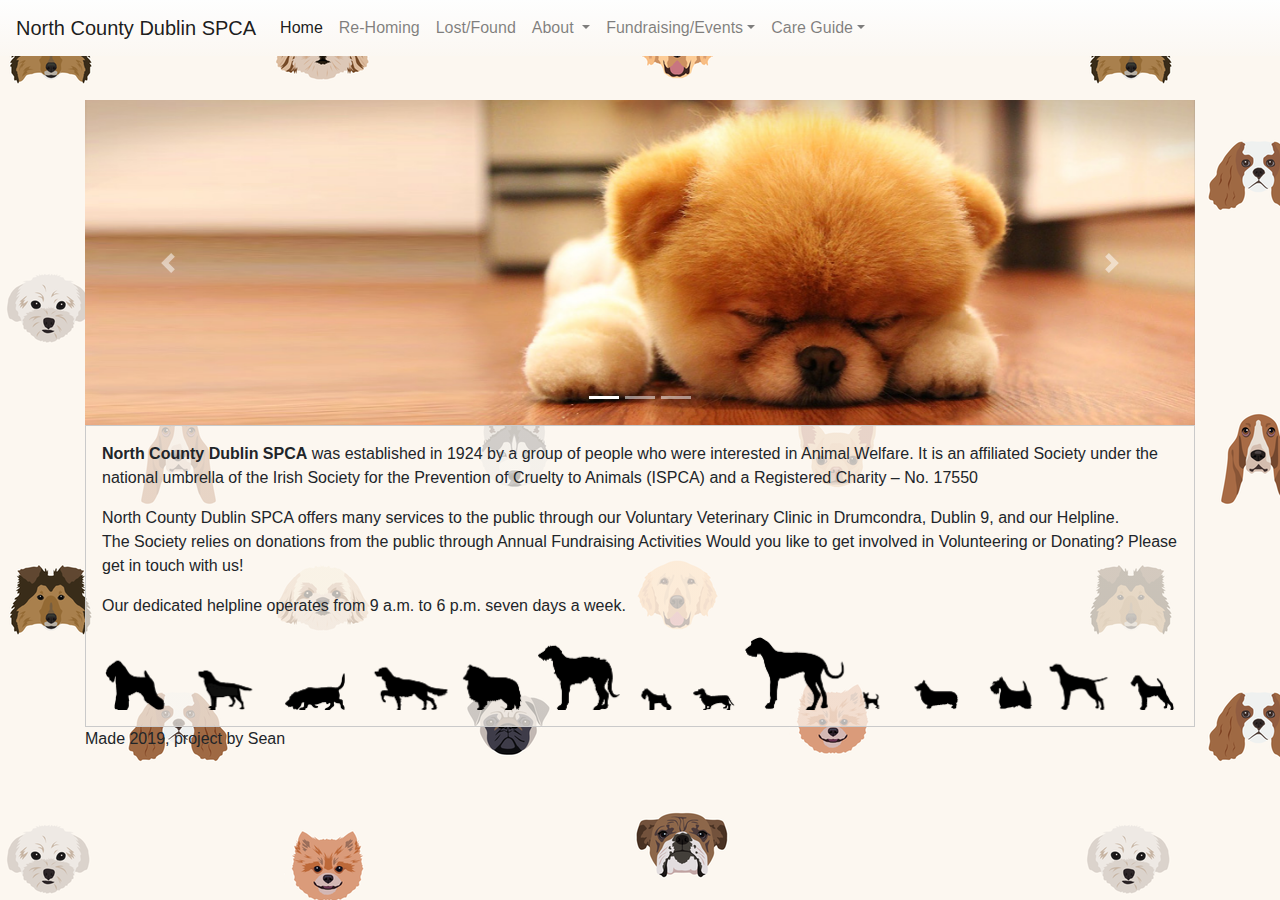
<file: index.html>
<!doctype html>
<html>
<head>
<meta charset="utf-8">
<meta http-equiv="X-UA-Compatible" content="IE=edge">
<meta name="viewport" content="width=device-width, initial-scale=1.0">
<title>NCDSPCA</title>
<link href="css/styles.css" rel="stylesheet" type="text/css">
<link href="css/bootstrap-4.3.1.css" rel="stylesheet" type="text/css">
<!--The following script tag downloads a font from the Adobe Edge Web Fonts server for use within the web page. We recommend that you do not modify it.--><script>var __adobewebfontsappname__="dreamweaver"</script><script src="http://use.edgefonts.net/alexa-std:n4:default;asul:n4:default;cagliostro:n4:default;copse:n4:default;alice:n4:default.js" type="text/javascript"></script>
</head>

<body style="padding-top: 100px">
<div class="container">
  <nav class="navbar fixed-top navbar-expand-lg navbar-light bg-light"> <a class="navbar-brand" href="#">North County Dublin SPCA</a>
    <button class="navbar-toggler" type="button" data-toggle="collapse" data-target="#navbarSupportedContent1" aria-controls="navbarSupportedContent1" aria-expanded="false" aria-label="Toggle navigation"> <span class="navbar-toggler-icon"></span> </button>
    <div class="collapse navbar-collapse" id="navbarSupportedContent1">
      <ul class="navbar-nav mr-auto">
        <li class="nav-item active"> <a class="nav-link" href="index.html">Home <span class="sr-only">(current)</span></a> </li>
        <li class="nav-item"> <a class="nav-link" href="ReHoming.html">Re-Homing</a> </li>
        <li class="nav-item"> <a class="nav-link" href="LostFound.html">Lost/Found</a> </li>
        <li class="nav-item dropdown"> <a class="nav-link dropdown-toggle" href="#" id="navbarDropdown1" role="button" data-toggle="dropdown" aria-haspopup="true" aria-expanded="false"> About </a>
          <div class="dropdown-menu" aria-labelledby="About"> <a class="dropdown-item" href="NCDSPCA.html">NCDSPCA</a>
            <div class="dropdown-divider"></div>
            <a class="dropdown-item" href="services.html">Services</a>
            <div class="dropdown-divider"></div>
            <a class="dropdown-item" href="clinic.html">clinic</a> </div>
        </li>
        <li class="nav-item dropdown"> <a class="nav-link dropdown-toggle" href="#" id="navbarDropdown1" role="button" data-toggle="dropdown" aria-haspopup="true" aria-expanded="false"> Fundraising/Events</a>
          <div class="dropdown-menu" aria-labelledby="Fundraising & Events"> <a class="dropdown-item" href="donate.html">Donate Now</a>
            <div class="dropdown-divider"></div>
            <a class="dropdown-item" href="Fundraising.html">Fundraising</a>
            <div class="dropdown-divider"></div>
            <a class="dropdown-item" href="Events.html">Events</a> </div>
        </li>
        <li class="nav-item dropdown"> <a class="nav-link dropdown-toggle" href="#" id="navbarDropdown1" role="button" data-toggle="dropdown" aria-haspopup="true" aria-expanded="false"> Care Guide</a>
          <div class="dropdown-menu" aria-labelledby="Care Guide"> <a class="dropdown-item" href="SeniorDogs.html">Senior Dogs </a>
            <div class="dropdown-divider"></div>
            <a class="dropdown-item" href="Puppy.html">New Puppy</a>
            <div class="dropdown-divider"></div>
            <a class="dropdown-item" href="Kitten.html">New Kitten</a> </div>
        </li>
      </ul>
    </div>
  </nav>
  <div id="carouselExampleIndicators1" class="carousel slide" data-ride="carousel" style="background-color: grey">
    <ol class="carousel-indicators">
      <li data-target="#carouselExampleIndicators1" data-slide-to="0" class="active"></li>
      <li data-target="#carouselExampleIndicators1" data-slide-to="1"></li>
      <li data-target="#carouselExampleIndicators1" data-slide-to="2"></li>
    </ol>
    <div class="carousel-inner" role="listbox">
      <div class="carousel-item active"> <img class="d-block mx-auto" src="images/dog1.jpg" alt="First slide">
        <div class="carousel-caption"> </div>
      </div>
      <div class="carousel-item"> <img class="d-block mx-auto" src="images/dog2.jpg" alt="Pug in leaves">
        <div class="carousel-caption"> </div>
      </div>
      <div class="carousel-item"> <img class="d-block mx-auto" src="images/dog3.jpg" alt="King Charles on couch">
        <div class="carousel-caption"> </div>
      </div>
    </div>
    <a class="carousel-control-prev" href="#carouselExampleIndicators1" role="button" data-slide="prev"> <span class="carousel-control-prev-icon" aria-hidden="true"></span> <span class="sr-only">Previous</span> </a> <a class="carousel-control-next" href="#carouselExampleIndicators1" role="button" data-slide="next"> <span class="carousel-control-next-icon" aria-hidden="true"></span> <span class="sr-only">Next</span> </a> </div>
  <main>
    <p><B>North County Dublin SPCA</B> was established in 1924 by a group of people who were interested in Animal Welfare. It is an affiliated Society under the national umbrella of the Irish Society for the Prevention of Cruelty to Animals (ISPCA) and a Registered Charity – No. 17550</p>
    North County Dublin SPCA offers many services to the public through our Voluntary Veterinary Clinic in Drumcondra, Dublin 9, and our Helpline.
    <p> The Society relies on donations from the public through Annual Fundraising Activities
      Would you like to get involved in Volunteering or Donating? Please get in touch with us!</p>
    <p> Our dedicated helpline operates from 9 a.m. to 6 p.m. seven days a week.</p>
    <img src="images/footer.png" alt="" width="2161" height="153" class="foot"/> </main>
  <footer> Made 2019, project by Sean </footer>
</div>
<script src="js/jquery-3.3.1.min.js"></script> 
<script src="js/popper.min.js"></script> 
<script src="js/bootstrap-4.3.1.js"></script>
</body>
</html>
</file>
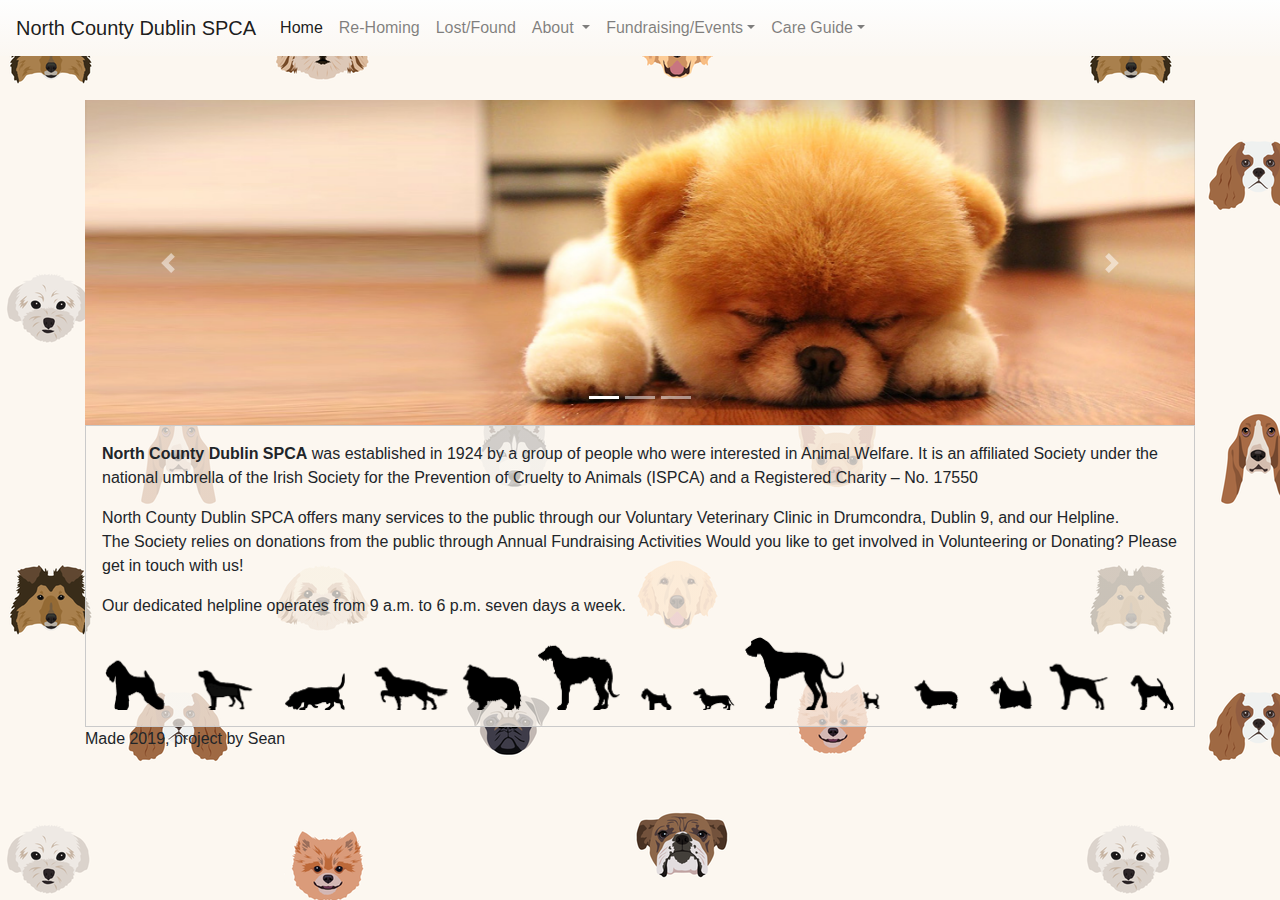
<file: clinic.html>
<!doctype html>
<html>
<head>
<meta charset="utf-8">
<meta http-equiv="X-UA-Compatible" content="IE=edge">
<meta name="viewport" content="width=device-width, initial-scale=1.0">
<title>NCDSPCA</title>
<link href="css/styles.css" rel="stylesheet" type="text/css">
<link href="css/bootstrap-4.3.1.css" rel="stylesheet" type="text/css">
<!--The following script tag downloads a font from the Adobe Edge Web Fonts server for use within the web page. We recommend that you do not modify it.--><script>var __adobewebfontsappname__="dreamweaver"</script><script src="http://use.edgefonts.net/alexa-std:n4:default;asul:n4:default;cagliostro:n4:default;copse:n4:default;alice:n4:default.js" type="text/javascript"></script>
</head>

<body style="padding-top: 100px">
<div class="container">
    
  
  <nav class="navbar fixed-top navbar-expand-lg navbar-light bg-light"> <a class="navbar-brand" href="#">North County Dublin SPCA</a>
    <button class="navbar-toggler" type="button" data-toggle="collapse" data-target="#navbarSupportedContent1" aria-controls="navbarSupportedContent1" aria-expanded="false" aria-label="Toggle navigation"> <span class="navbar-toggler-icon"></span> </button>
    <div class="collapse navbar-collapse" id="navbarSupportedContent1">
      <ul class="navbar-nav mr-auto">
        <li class="nav-item active"> <a class="nav-link" href="#">Home <span class="sr-only">(current)</span></a> </li>
        <li class="nav-item"> <a class="nav-link" href="ReHoming.html">Re-Homing</a> </li>
        <li class="nav-item"> <a class="nav-link" href="LostFound.html">Lost/Found</a> </li>
		  <li class="nav-item dropdown"> <a class="nav-link dropdown-toggle" href="#" id="navbarDropdown1" role="button" data-toggle="dropdown" aria-haspopup="true" aria-expanded="false"> About </a>
          <div class="dropdown-menu" aria-labelledby="About"> <a class="dropdown-item" href="NCDSPCA.html">NCDSPCA</a>
            <div class="dropdown-divider"></div>
            <a class="dropdown-item" href="services.html">Services</a>
            <div class="dropdown-divider"></div>
            <a class="dropdown-item" href="clinic.html">clinic</a> </div>
        </li>
		  
		  	  <li class="nav-item dropdown"> <a class="nav-link dropdown-toggle" href="#" id="navbarDropdown1" role="button" data-toggle="dropdown" aria-haspopup="true" aria-expanded="false"> Fundraising/Events</a>
          <div class="dropdown-menu" aria-labelledby="Fundraising & Events"> <a class="dropdown-item" href="donate.html">Donate Now</a>
            <div class="dropdown-divider"></div>
            <a class="dropdown-item" href="Fundraising.html">Fundraising</a>
            <div class="dropdown-divider"></div>
            <a class="dropdown-item" href="Events.html">Events</a> </div>
        </li>
		  

		  		  	  <li class="nav-item dropdown"> <a class="nav-link dropdown-toggle" href="#" id="navbarDropdown1" role="button" data-toggle="dropdown" aria-haspopup="true" aria-expanded="false"> Care Guide</a>
          <div class="dropdown-menu" aria-labelledby="Care Guide"> <a class="dropdown-item" href="donate.html">Senior Dogs </a>
            <div class="dropdown-divider"></div>
            <a class="dropdown-item" href="Fundraising.html">New Puppy</a>
            <div class="dropdown-divider"></div>
            <a class="dropdown-item" href="Events.html">New Kitten</a> </div>
        </li>
		  		  
      </ul>

    </div>
  </nav>
	  
	  
  <div id="carouselExampleIndicators1" class="carousel slide" data-ride="carousel" style="background-color: grey">
    <ol class="carousel-indicators">
      <li data-target="#carouselExampleIndicators1" data-slide-to="0" class="active"></li>
      <li data-target="#carouselExampleIndicators1" data-slide-to="1"></li>
      <li data-target="#carouselExampleIndicators1" data-slide-to="2"></li>
    </ol>
    <div class="carousel-inner" role="listbox">
      <div class="carousel-item active"> <img class="d-block mx-auto" src="images/dog1.jpg" alt="First slide">
        <div class="carousel-caption">
        </div>
      </div>
      <div class="carousel-item"> <img class="d-block mx-auto" src="images/dog2.jpg" alt="Pug in leaves">
        <div class="carousel-caption">
        </div>
      </div>
      <div class="carousel-item"> <img class="d-block mx-auto" src="images/dog3.jpg" alt="King Charles on couch">
        <div class="carousel-caption">
        </div>
      </div>
    </div>
    <a class="carousel-control-prev" href="#carouselExampleIndicators1" role="button" data-slide="prev"> <span class="carousel-control-prev-icon" aria-hidden="true"></span> <span class="sr-only">Previous</span> </a> <a class="carousel-control-next" href="#carouselExampleIndicators1" role="button" data-slide="next"> <span class="carousel-control-next-icon" aria-hidden="true"></span> <span class="sr-only">Next</span> </a> </div>
  <main>
    <p><B>North County Dublin SPCA</B> was established in 1924 by a group of people who were interested in Animal Welfare. It is an affiliated Society under the national umbrella of the Irish Society for the Prevention of Cruelty to Animals (ISPCA) and a Registered Charity – No. 17550</p>
      North County Dublin SPCA offers many services to the public through our Voluntary Veterinary Clinic in Drumcondra, Dublin 9, and our Helpline.
     <p> The Society relies on donations from the public through Annual Fundraising Activities
      Would you like to get involved in Volunteering or Donating? Please get in touch with us!</p>
     <p> Our dedicated helpline operates from 9 a.m. to 6 p.m. seven days a week.</p>
	  
  <img src="images/footer.png" alt="" width="2161" height="153" class="foot"/> </main>
  <footer> Made 2019, project by Sean </footer>
</div>
<script src="js/jquery-3.3.1.min.js"></script> 
<script src="js/popper.min.js"></script> 
<script src="js/bootstrap-4.3.1.js"></script>
</body>
</html>
</file>
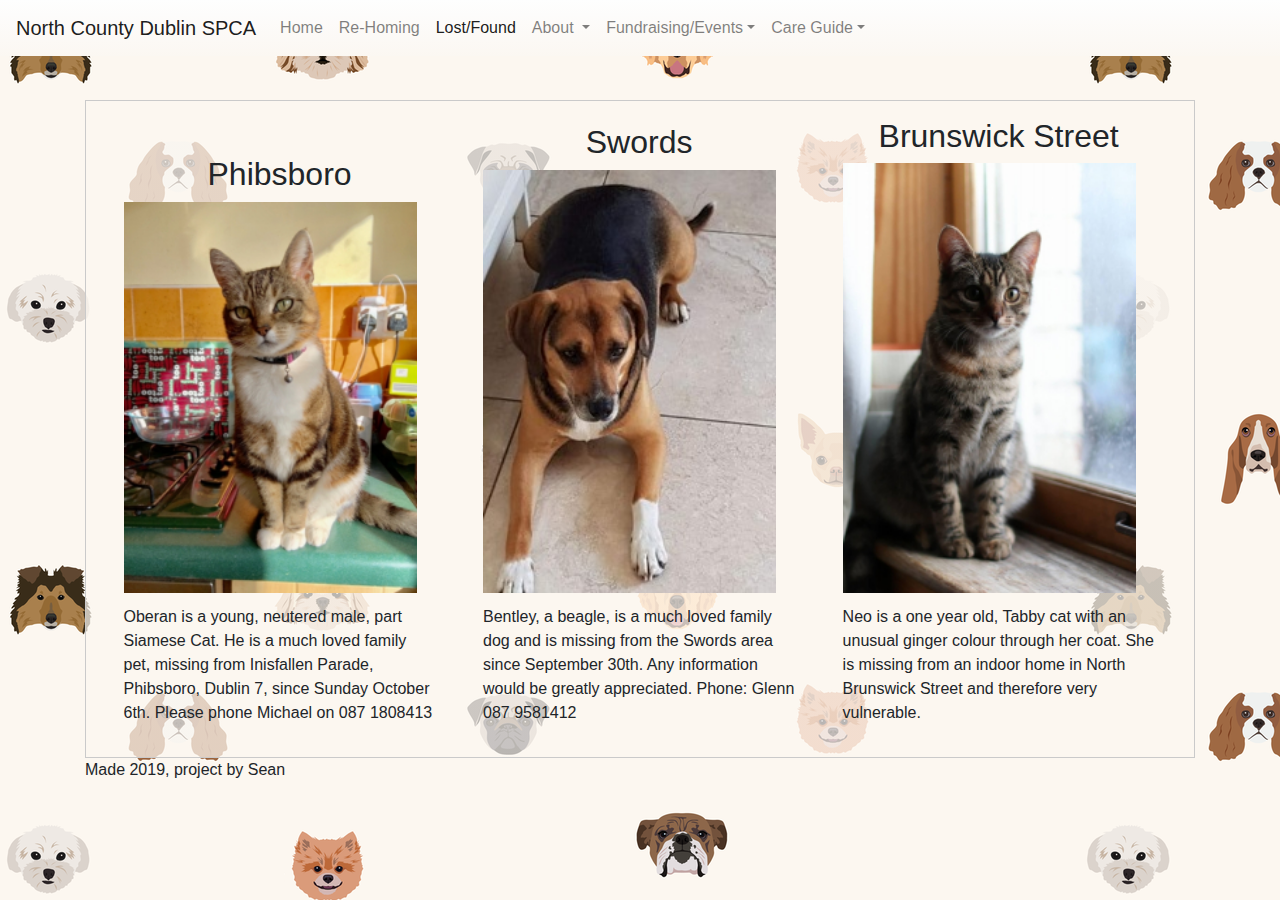
<file: LostFound.html>
<!doctype html>
<html>
<head>
<meta charset="utf-8">
<meta http-equiv="X-UA-Compatible" content="IE=edge">
<meta name="viewport" content="width=device-width, initial-scale=1.0">
<title>NCDSPCA</title>
<link href="css/styles.css" rel="stylesheet" type="text/css">
<link href="css/bootstrap-4.3.1.css" rel="stylesheet" type="text/css">
<!--The following script tag downloads a font from the Adobe Edge Web Fonts server for use within the web page. We recommend that you do not modify it.--><script>var __adobewebfontsappname__="dreamweaver"</script><script src="http://use.edgefonts.net/alexa-std:n4:default;asul:n4:default;cagliostro:n4:default;copse:n4:default;alice:n4:default.js" type="text/javascript"></script>
</head>

<body style="padding-top: 100px">
<div class="container">
    
  
  <nav class="navbar fixed-top navbar-expand-lg navbar-light bg-light"> <a class="navbar-brand" href="#">North County Dublin SPCA</a>
    <button class="navbar-toggler" type="button" data-toggle="collapse" data-target="#navbarSupportedContent1" aria-controls="navbarSupportedContent1" aria-expanded="false" aria-label="Toggle navigation"> <span class="navbar-toggler-icon"></span> </button>
    <div class="collapse navbar-collapse" id="navbarSupportedContent1">
      <ul class="navbar-nav mr-auto">
        <li class="nav-item"> <a class="nav-link" href="index.html">Home <span class="sr-only">(current)</span></a> </li>
        <li class="nav-item"> <a class="nav-link" href="ReHoming.html">Re-Homing</a> </li>
        <li class="nav-item active"> <a class="nav-link" href="LostFound.html">Lost/Found</a> </li>
		  <li class="nav-item dropdown"> <a class="nav-link dropdown-toggle" href="#" id="navbarDropdown1" role="button" data-toggle="dropdown" aria-haspopup="true" aria-expanded="false"> About </a>
          <div class="dropdown-menu" aria-labelledby="About"> <a class="dropdown-item" href="NCDSPCA.html">NCDSPCA</a>
            <div class="dropdown-divider"></div>
            <a class="dropdown-item" href="services.html">Services</a>
            <div class="dropdown-divider"></div>
            <a class="dropdown-item" href="clinic.html">clinic</a> </div>
        </li>
		  
		  	  <li class="nav-item dropdown"> <a class="nav-link dropdown-toggle" href="#" id="navbarDropdown1" role="button" data-toggle="dropdown" aria-haspopup="true" aria-expanded="false"> Fundraising/Events</a>
          <div class="dropdown-menu" aria-labelledby="Fundraising & Events"> <a class="dropdown-item" href="donate.html">Donate Now</a>
            <div class="dropdown-divider"></div>
            <a class="dropdown-item" href="Fundraising.html">Fundraising</a>
            <div class="dropdown-divider"></div>
            <a class="dropdown-item" href="Events.html">Events</a> </div>
        </li>
		  

		  		  	  <li class="nav-item dropdown"> <a class="nav-link dropdown-toggle" href="#" id="navbarDropdown1" role="button" data-toggle="dropdown" aria-haspopup="true" aria-expanded="false"> Care Guide</a>
          <div class="dropdown-menu" aria-labelledby="Care Guide"> <a class="dropdown-item" href="donate.html">Senior Dogs </a>
            <div class="dropdown-divider"></div>
            <a class="dropdown-item" href="Fundraising.html">New Puppy</a>
            <div class="dropdown-divider"></div>
            <a class="dropdown-item" href="Events.html">New Kitten</a> </div>
        </li>
		  		  
      </ul>

    </div>
  </nav>

  <main>
      <section class="rehoming" id="left">
      <h2> Phibsboro</h2>
      <img src="images/lost/1.jpg" width="213" height="300" alt=""/>
      <p>Oberan is a young, neutered male, part Siamese Cat. He is a much loved family pet, missing from Inisfallen Parade, Phibsboro, Dublin 7, since Sunday October 6th. Please phone Michael on 087 1808413</p>

    </section>
    <section class="rehoming" id="middle">
      <h2>Swords </h2>
      <img src="images/lost/2.jpg" width="920" height="920" alt=""/>
      <p>Bentley, a beagle, is a much loved family dog and is missing from the Swords area since September 30th. Any information would be greatly appreciated. Phone: Glenn  087 9581412</p>
   
      
    </section>
    <section class="rehoming" id="right">
		
		<h2>Brunswick Street</h2>
		
		<img src="images/lost/3.jpg" width="210" height="301" alt=""/>
	  
	  <p>Neo is a one year old, Tabby cat with an unusual ginger colour through her coat. She is missing from an indoor home in North Brunswick Street and therefore very vulnerable.</p>
	   </main>
  <footer> Made 2019, project by Sean </footer>
	
</div>
<script src="js/jquery-3.3.1.min.js"></script> 
<script src="js/popper.min.js"></script> 
<script src="js/bootstrap-4.3.1.js"></script>
</body>
</html>
</file>
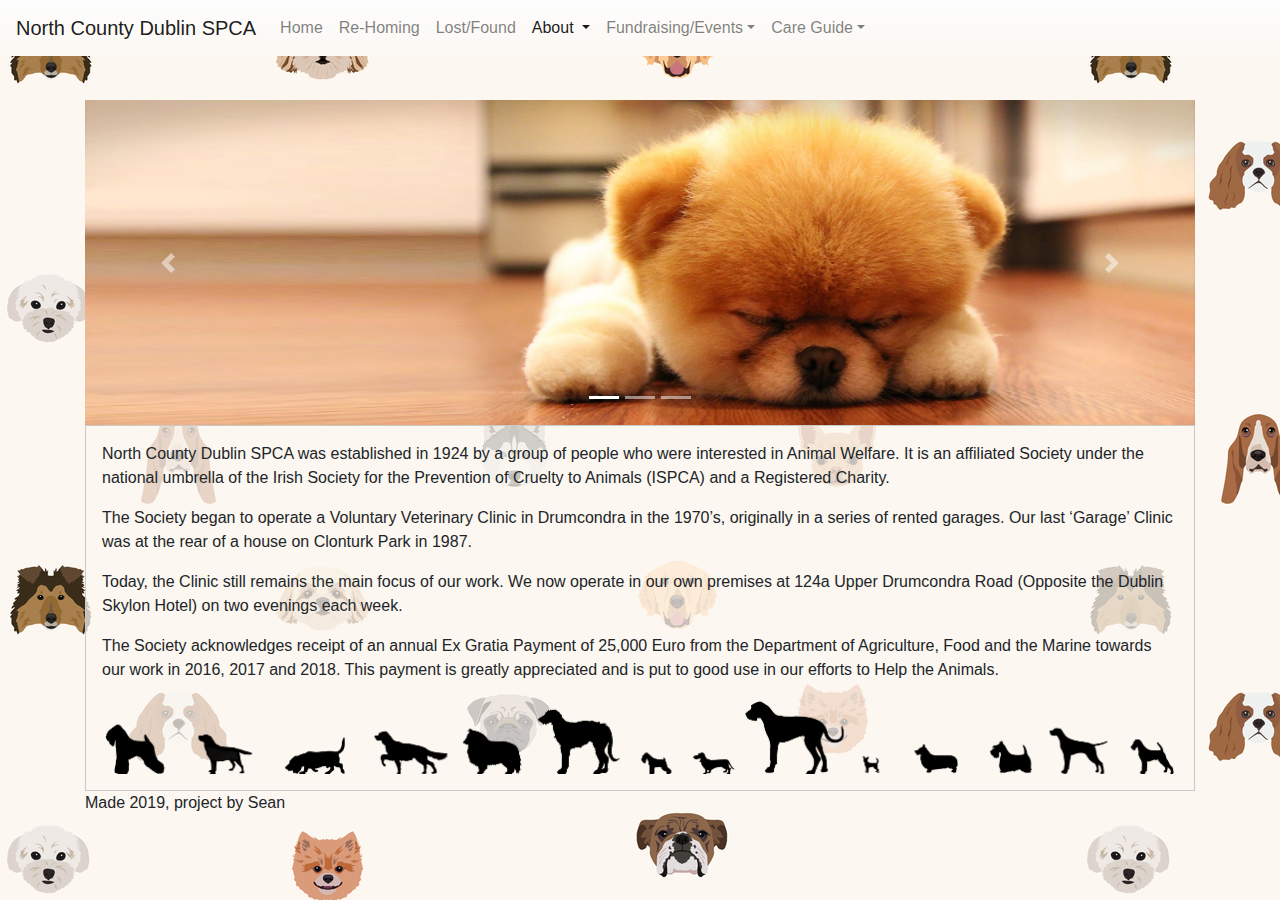
<file: NCDSPCA.html>
<!doctype html>
<html>
<head>
<meta charset="utf-8">
<meta http-equiv="X-UA-Compatible" content="IE=edge">
<meta name="viewport" content="width=device-width, initial-scale=1.0">
<title>NCDSPCA</title>
<link href="css/styles.css" rel="stylesheet" type="text/css">
<link href="css/bootstrap-4.3.1.css" rel="stylesheet" type="text/css">
<!--The following script tag downloads a font from the Adobe Edge Web Fonts server for use within the web page. We recommend that you do not modify it.--><script>var __adobewebfontsappname__="dreamweaver"</script><script src="http://use.edgefonts.net/alexa-std:n4:default;asul:n4:default;cagliostro:n4:default;copse:n4:default;alice:n4:default.js" type="text/javascript"></script>
</head>

<body style="padding-top: 100px">
<div class="container">
  <nav class="navbar fixed-top navbar-expand-lg navbar-light bg-light"> <a class="navbar-brand" href="#">North County Dublin SPCA</a>
    <button class="navbar-toggler" type="button" data-toggle="collapse" data-target="#navbarSupportedContent1" aria-controls="navbarSupportedContent1" aria-expanded="false" aria-label="Toggle navigation"> <span class="navbar-toggler-icon"></span> </button>
    <div class="collapse navbar-collapse" id="navbarSupportedContent1">
      <ul class="navbar-nav mr-auto">
        <li class="nav-item"> <a class="nav-link" href="index.html">Home <span class="sr-only">(current)</span></a> </li>
        <li class="nav-item"> <a class="nav-link" href="ReHoming.html">Re-Homing</a> </li>
        <li class="nav-item"> <a class="nav-link" href="LostFound.html">Lost/Found</a> </li>
        <li class="nav-item dropdown active"> <a class="nav-link dropdown-toggle" href="#" id="navbarDropdown1" role="button" data-toggle="dropdown" aria-haspopup="true" aria-expanded="false"> About </a>
          <div class="dropdown-menu" aria-labelledby="About"> <a class="dropdown-item" href="NCDSPCA.html">NCDSPCA</a>
            <div class="dropdown-divider"></div>
            <a class="dropdown-item" href="services.html">Services</a>
            <div class="dropdown-divider"></div>
            <a class="dropdown-item" href="clinic.html">clinic</a> </div>
        </li>
        <li class="nav-item dropdown"> <a class="nav-link dropdown-toggle" href="#" id="navbarDropdown1" role="button" data-toggle="dropdown" aria-haspopup="true" aria-expanded="false"> Fundraising/Events</a>
          <div class="dropdown-menu" aria-labelledby="Fundraising & Events"> <a class="dropdown-item" href="donate.html">Donate Now</a>
            <div class="dropdown-divider"></div>
            <a class="dropdown-item" href="Fundraising.html">Fundraising</a>
            <div class="dropdown-divider"></div>
            <a class="dropdown-item" href="Events.html">Events</a> </div>
        </li>
        <li class="nav-item dropdown"> <a class="nav-link dropdown-toggle" href="#" id="navbarDropdown1" role="button" data-toggle="dropdown" aria-haspopup="true" aria-expanded="false"> Care Guide</a>
          <div class="dropdown-menu" aria-labelledby="Care Guide"> <a class="dropdown-item" href="donate.html">Senior Dogs </a>
            <div class="dropdown-divider"></div>
            <a class="dropdown-item" href="Fundraising.html">New Puppy</a>
            <div class="dropdown-divider"></div>
            <a class="dropdown-item" href="Events.html">New Kitten</a> </div>
        </li>
      </ul>
    </div>
  </nav>
  <div id="carouselExampleIndicators1" class="carousel slide" data-ride="carousel" style="background-color: grey">
    <ol class="carousel-indicators">
      <li data-target="#carouselExampleIndicators1" data-slide-to="0" class="active"></li>
      <li data-target="#carouselExampleIndicators1" data-slide-to="1"></li>
      <li data-target="#carouselExampleIndicators1" data-slide-to="2"></li>
    </ol>
    <div class="carousel-inner" role="listbox">
      <div class="carousel-item active"> <img class="d-block mx-auto" src="images/dog1.jpg" alt="First slide">
        <div class="carousel-caption"> </div>
      </div>
      <div class="carousel-item"> <img class="d-block mx-auto" src="images/dog2.jpg" alt="Pug in leaves">
        <div class="carousel-caption"> </div>
      </div>
      <div class="carousel-item"> <img class="d-block mx-auto" src="images/dog3.jpg" alt="King Charles on couch">
        <div class="carousel-caption"> </div>
      </div>
    </div>
    <a class="carousel-control-prev" href="#carouselExampleIndicators1" role="button" data-slide="prev"> <span class="carousel-control-prev-icon" aria-hidden="true"></span> <span class="sr-only">Previous</span> </a> <a class="carousel-control-next" href="#carouselExampleIndicators1" role="button" data-slide="next"> <span class="carousel-control-next-icon" aria-hidden="true"></span> <span class="sr-only">Next</span> </a> </div>
  <main>
    <p>North County Dublin SPCA was established in 1924 by a group of people who were interested in Animal Welfare. It is an affiliated Society under the national umbrella of the Irish Society for the Prevention of Cruelty to Animals (ISPCA) and a Registered Charity.</p>
    <p>The Society began to operate a Voluntary Veterinary Clinic in Drumcondra in the 1970’s, originally in a series of rented garages.
      Our last ‘Garage’ Clinic was at the rear of a house on Clonturk Park in 1987.</p>
    <p>Today, the Clinic still remains the main focus of our work. We now operate in our own premises at 124a Upper Drumcondra Road (Opposite the Dublin Skylon Hotel) on two evenings each week.</p>
    <p> The Society acknowledges receipt of an annual Ex Gratia Payment of 25,000 Euro from the Department of Agriculture, Food and the Marine towards our work in 2016, 2017 and 2018. This payment is greatly appreciated and is put to good use in our efforts to Help the Animals.</p>
    <img src="images/footer.png" alt="" width="2161" height="153" class="foot"/> </main>
  <footer> Made 2019, project by Sean </footer>
</div>
<script src="js/jquery-3.3.1.min.js"></script> 
<script src="js/popper.min.js"></script> 
<script src="js/bootstrap-4.3.1.js"></script>
</body>
</html>
</file>
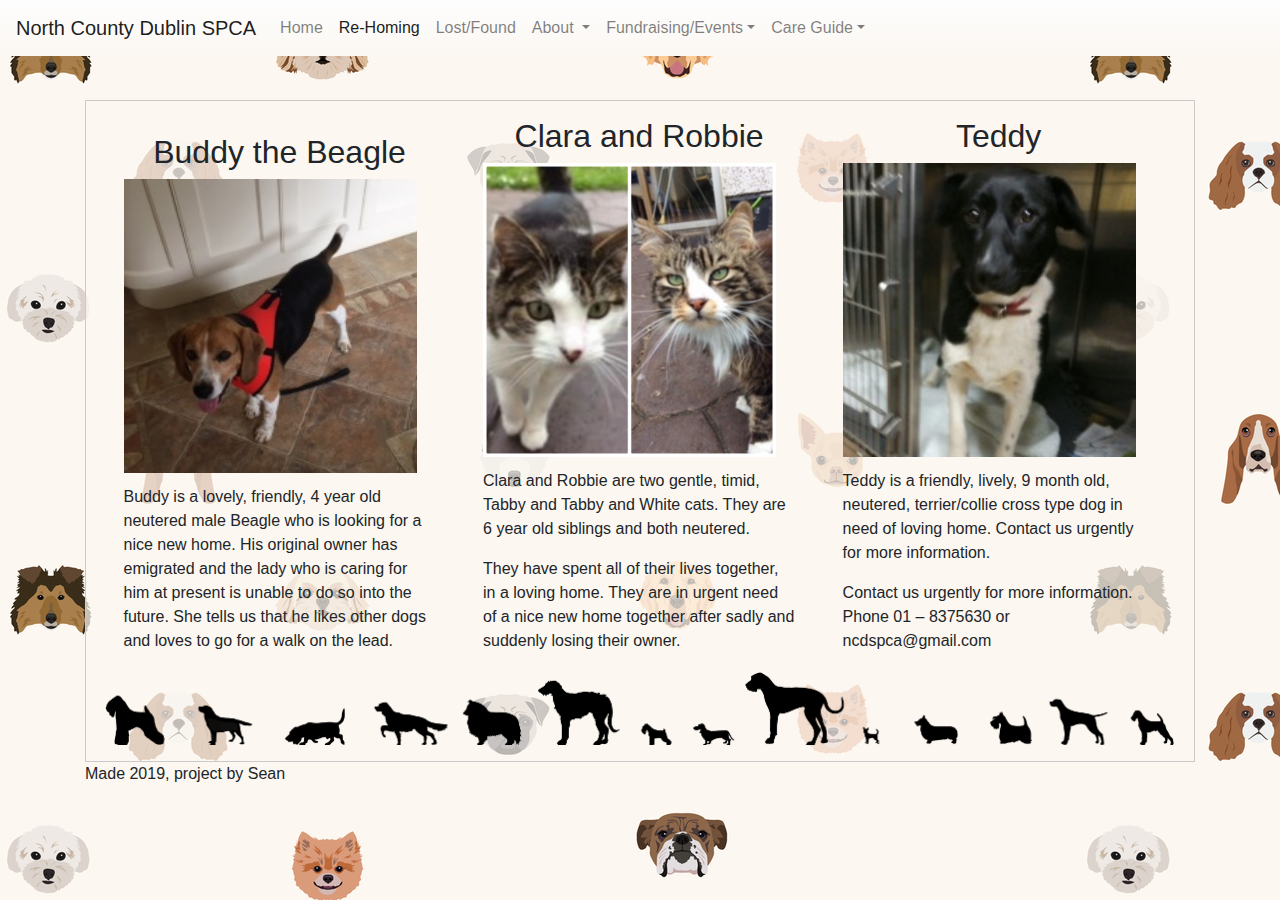
<file: ReHoming.html>
<!doctype html>
<html>
<head>
<meta charset="utf-8">
<meta http-equiv="X-UA-Compatible" content="IE=edge">
<meta name="viewport" content="width=device-width, initial-scale=1.0">
<title>NCDSPCA</title>
<link href="css/styles.css" rel="stylesheet" type="text/css">
<link href="css/bootstrap-4.3.1.css" rel="stylesheet" type="text/css">
<!--The following script tag downloads a font from the Adobe Edge Web Fonts server for use within the web page. We recommend that you do not modify it.--><script>var __adobewebfontsappname__="dreamweaver"</script><script src="http://use.edgefonts.net/alexa-std:n4:default;asul:n4:default;cagliostro:n4:default;copse:n4:default;alice:n4:default.js" type="text/javascript"></script>
</head>

<body style="padding-top: 100px">
<div class="container">
  <nav class="navbar fixed-top navbar-expand-lg navbar-light bg-light"> <a class="navbar-brand" href="#">North County Dublin SPCA</a>
    <button class="navbar-toggler" type="button" data-toggle="collapse" data-target="#navbarSupportedContent1" aria-controls="navbarSupportedContent1" aria-expanded="false" aria-label="Toggle navigation"> <span class="navbar-toggler-icon"></span> </button>
    <div class="collapse navbar-collapse" id="navbarSupportedContent1">
      <ul class="navbar-nav mr-auto">
        <li class="nav-item"> <a class="nav-link" href="index.html">Home <span class="sr-only">(current)</span></a> </li>
        <li class="nav-item active"> <a class="nav-link" href="ReHoming.html">Re-Homing</a> </li>
        <li class="nav-item"> <a class="nav-link" href="LostFound.html">Lost/Found</a> </li>
        <li class="nav-item dropdown"> <a class="nav-link dropdown-toggle" href="#" id="navbarDropdown1" role="button" data-toggle="dropdown" aria-haspopup="true" aria-expanded="false"> About </a>
          <div class="dropdown-menu" aria-labelledby="About"> <a class="dropdown-item" href="NCDSPCA.html">NCDSPCA</a>
            <div class="dropdown-divider"></div>
            <a class="dropdown-item" href="services.html">Services</a>
            <div class="dropdown-divider"></div>
            <a class="dropdown-item" href="clinic.html">clinic</a> </div>
        </li>
        <li class="nav-item dropdown"> <a class="nav-link dropdown-toggle" href="#" id="navbarDropdown1" role="button" data-toggle="dropdown" aria-haspopup="true" aria-expanded="false"> Fundraising/Events</a>
          <div class="dropdown-menu" aria-labelledby="Fundraising & Events"> <a class="dropdown-item" href="donate.html">Donate Now</a>
            <div class="dropdown-divider"></div>
            <a class="dropdown-item" href="Fundraising.html">Fundraising</a>
            <div class="dropdown-divider"></div>
            <a class="dropdown-item" href="Events.html">Events</a> </div>
        </li>
        <li class="nav-item dropdown"> <a class="nav-link dropdown-toggle" href="#" id="navbarDropdown1" role="button" data-toggle="dropdown" aria-haspopup="true" aria-expanded="false"> Care Guide</a>
          <div class="dropdown-menu" aria-labelledby="Care Guide"> <a class="dropdown-item" href="donate.html">Senior Dogs </a>
            <div class="dropdown-divider"></div>
            <a class="dropdown-item" href="Fundraising.html">New Puppy</a>
            <div class="dropdown-divider"></div>
            <a class="dropdown-item" href="Events.html">New Kitten</a> </div>
        </li>
      </ul>
    </div>
  </nav>
  <main>
    <section class="rehoming" id="left">
      <h2>Buddy the Beagle</h2>
      <img src="images/addoption/1.jpg" width="213" height="300" alt=""/>
      <p>Buddy is a lovely, friendly, 4 year old neutered male Beagle who is looking for a nice new home. His original owner has emigrated and the lady who is caring for him at present is unable to do so into the future.  She tells us that he likes other dogs and loves to go for a walk on the lead.</p>

    </section>
    <section class="rehoming" id="middle">
      <h2>Clara and Robbie</h2>
      <img src="images/addoption/2.jpg" width="920" height="920" alt=""/>
      <p>Clara and Robbie are two gentle, timid, Tabby and Tabby and White cats. They are 6 year old siblings and both neutered.</p>
      <p>They have spent all of their lives together, in a loving home. They are in urgent need of a nice new home together after sadly and suddenly losing their owner.</p>
      
    </section>
    <section class="rehoming" id="right">
		
		<h2>Teddy</h2>
		
		<img src="images/addoption/3.jpg" width="210" height="301" alt=""/>
	  
	  <p>Teddy is a friendly, lively, 9 month old, neutered, terrier/collie cross type dog in need of loving home.
Contact us urgently for more information.</p>
		<p>Contact us urgently for more information. Phone  01 – 8375630 or ncdspca@gmail.com</p>
	  
	  </section>
    <img src="images/footer.png" alt="" width="2161" height="153" class="foot"/> </main>
  <footer> Made 2019, project by Sean </footer>
</div>
<script src="js/jquery-3.3.1.min.js"></script> 
<script src="js/popper.min.js"></script> 
<script src="js/bootstrap-4.3.1.js"></script>
</body>
</html>
</file>
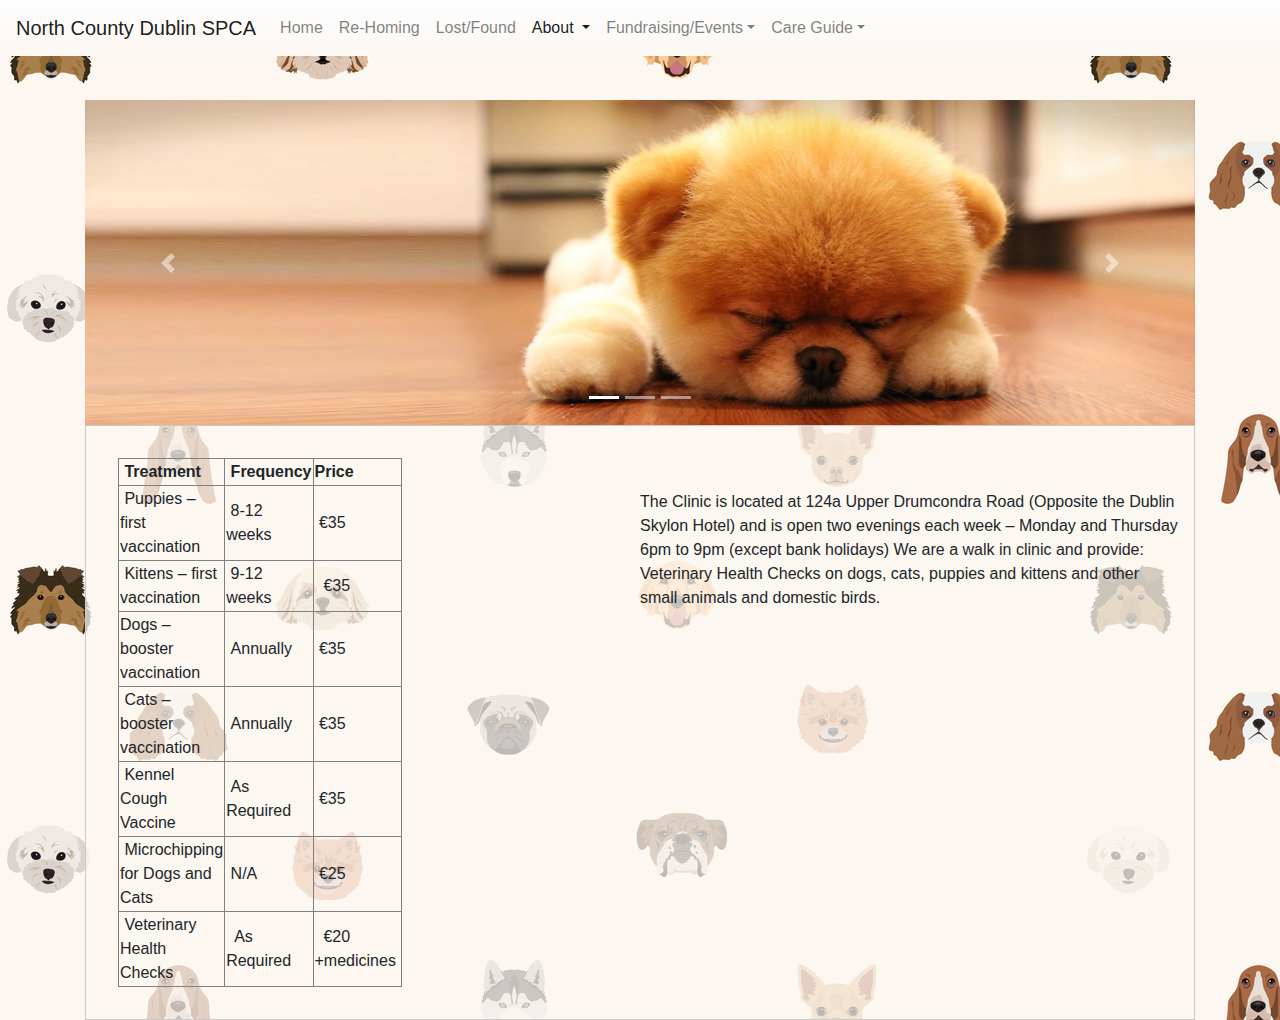
<file: services.html>
<!doctype html>
<html>
<head>
<meta charset="utf-8">
<meta http-equiv="X-UA-Compatible" content="IE=edge">
<meta name="viewport" content="width=device-width, initial-scale=1.0">
<title>NCDSPCA</title>
<link href="css/styles.css" rel="stylesheet" type="text/css">
<link href="css/bootstrap-4.3.1.css" rel="stylesheet" type="text/css">
<!--The following script tag downloads a font from the Adobe Edge Web Fonts server for use within the web page. We recommend that you do not modify it.--><script>var __adobewebfontsappname__="dreamweaver"</script><script src="http://use.edgefonts.net/alexa-std:n4:default;asul:n4:default;cagliostro:n4:default;copse:n4:default;alice:n4:default.js" type="text/javascript"></script>
</head>

<body style="padding-top: 100px">
<div class="container">
  <nav class="navbar fixed-top navbar-expand-lg navbar-light bg-light"> <a class="navbar-brand" href="#">North County Dublin SPCA</a>
    <button class="navbar-toggler" type="button" data-toggle="collapse" data-target="#navbarSupportedContent1" aria-controls="navbarSupportedContent1" aria-expanded="false" aria-label="Toggle navigation"> <span class="navbar-toggler-icon"></span> </button>
    <div class="collapse navbar-collapse" id="navbarSupportedContent1">
      <ul class="navbar-nav mr-auto">
        <li class="nav-item"> <a class="nav-link" href="index.html">Home <span class="sr-only">(current)</span></a> </li>
        <li class="nav-item"> <a class="nav-link" href="ReHoming.html">Re-Homing</a> </li>
        <li class="nav-item"> <a class="nav-link" href="LostFound.html">Lost/Found</a> </li>
        <li class="nav-item dropdown active"> <a class="nav-link dropdown-toggle" href="#" id="navbarDropdown1" role="button" data-toggle="dropdown" aria-haspopup="true" aria-expanded="false"> About </a>
          <div class="dropdown-menu" aria-labelledby="About"> <a class="dropdown-item" href="NCDSPCA.html">NCDSPCA</a>
            <div class="dropdown-divider"></div>
            <a class="dropdown-item" href="services.html">Services</a>
            <div class="dropdown-divider"></div>
            <a class="dropdown-item" href="clinic.html">clinic</a> </div>
        </li>
        <li class="nav-item dropdown"> <a class="nav-link dropdown-toggle" href="#" id="navbarDropdown1" role="button" data-toggle="dropdown" aria-haspopup="true" aria-expanded="false"> Fundraising/Events</a>
          <div class="dropdown-menu" aria-labelledby="Fundraising & Events"> <a class="dropdown-item" href="donate.html">Donate Now</a>
            <div class="dropdown-divider"></div>
            <a class="dropdown-item" href="Fundraising.html">Fundraising</a>
            <div class="dropdown-divider"></div>
            <a class="dropdown-item" href="Events.html">Events</a> </div>
        </li>
        <li class="nav-item dropdown"> <a class="nav-link dropdown-toggle" href="#" id="navbarDropdown1" role="button" data-toggle="dropdown" aria-haspopup="true" aria-expanded="false"> Care Guide</a>
          <div class="dropdown-menu" aria-labelledby="Care Guide"> <a class="dropdown-item" href="donate.html">Senior Dogs </a>
            <div class="dropdown-divider"></div>
            <a class="dropdown-item" href="Fundraising.html">New Puppy</a>
            <div class="dropdown-divider"></div>
            <a class="dropdown-item" href="Events.html">New Kitten</a> </div>
        </li>
      </ul>
    </div>
  </nav>
<div id="carouselExampleIndicators1" class="carousel slide" data-ride="carousel" style="background-color: grey">
  <ol class="carousel-indicators">
    <li data-target="#carouselExampleIndicators1" data-slide-to="0" class="active"></li>
    <li data-target="#carouselExampleIndicators1" data-slide-to="1"></li>
    <li data-target="#carouselExampleIndicators1" data-slide-to="2"></li>
  </ol>
  <div class="carousel-inner" role="listbox">
    <div class="carousel-item active"> <img class="d-block mx-auto" src="images/dog1.jpg" alt="First slide">
      <div class="carousel-caption"> </div>
    </div>
    <div class="carousel-item"> <img class="d-block mx-auto" src="images/dog2.jpg" alt="Pug in leaves">
      <div class="carousel-caption"> </div>
    </div>
    <div class="carousel-item"> <img class="d-block mx-auto" src="images/dog3.jpg" alt="King Charles on couch">
      <div class="carousel-caption"> </div>
    </div>
  </div>
  <a class="carousel-control-prev" href="#carouselExampleIndicators1" role="button" data-slide="prev"> <span class="carousel-control-prev-icon" aria-hidden="true"></span> <span class="sr-only">Previous</span> </a> <a class="carousel-control-next" href="#carouselExampleIndicators1" role="button" data-slide="next"> <span class="carousel-control-next-icon" aria-hidden="true"></span> <span class="sr-only">Next</span> </a> </div>
<main>
<section class="services">The Clinic is located at 124a Upper Drumcondra Road (Opposite the Dublin Skylon Hotel) and is open two evenings each week – Monday and Thursday 6pm to 9pm (except bank holidays)
  We are a walk in clinic and provide:
  Veterinary Health Checks on dogs, cats, puppies and kittens and other small animals and domestic birds. </section>
<aside class="price">
  <table width="200" border="1">
    <tbody>
      <tr>
        <th scope="col">&nbsp;Treatment</th>
        <th scope="col">&nbsp;Frequency</th>
        <th scope="col">Price</th>
      </tr>
      <tr>
        <td>&nbsp;Puppies – first vaccination</td>
        <td>&nbsp;8-12 weeks</td>
        <td>&nbsp;€35</td>
      </tr>
      <tr>
        <td>&nbsp;Kittens – first vaccination</td>
        <td>&nbsp;9-12 weeks</td>
        <td>&nbsp; €35</td>
      </tr>
      <tr>
        <td>Dogs – booster vaccination&nbsp;</td>
        <td>&nbsp;Annually</td>
        <td>&nbsp;€35</td>
      </tr>
      <tr>
        <td>&nbsp;Cats – booster vaccination</td>
        <td>&nbsp;Annually</td>
        <td>&nbsp;€35</td>
      </tr>
      <tr>
        <td>&nbsp;Kennel Cough Vaccine</td>
        <td>&nbsp;As Required</td>
        <td>&nbsp;€35</td>
      </tr>
      <tr>
        <td>&nbsp;Microchipping for Dogs and Cats</td>
        <td>&nbsp;N/A</td>
        <td>&nbsp;€25</td>
      </tr>
      <tr>
        <td>&nbsp;Veterinary Health Checks</td>
        <td>&nbsp; As Required</td>
        <td>&nbsp; €20 +medicines&nbsp;</td>
      </tr>
    </tbody>
  </table>
</aside>
</file>
<file: css/styles.css>
@charset "utf-8";
body {
	background-color: #FCF7F0;
	font-family: alice;
	font-style: normal;
	font-weight: 400;
	height: 100%;
	background-image: url(../images/back.png);

}
.Container {

}
main {
    background-image: -webkit-linear-gradient(270deg,rgba(252,247,240,0.76) 0%,rgba(252,247,240,0.72) 100%);
    background-image: -moz-linear-gradient(270deg,rgba(252,247,240,0.76) 0%,rgba(252,247,240,0.72) 100%);
    background-image: -o-linear-gradient(270deg,rgba(252,247,240,0.76) 0%,rgba(252,247,240,0.72) 100%);
    background-image: linear-gradient(180deg,rgba(252,247,240,0.76) 0%,rgba(252,247,240,0.72) 100%);
    border: thin ridge #CACACA;
    padding-top: 1em;
    padding-right: 1em;
    padding-left: 1em;
    padding-bottom: 1em;

}
.foot {
    width: 100%;
    height: 100%;
}
.price {
    width: 0%;
    display: block;
    margin-top: 1em;
    margin-right: 1em;
    margin-bottom: 1em;
    margin-left: 1em;
}
.services {
    width: 50%;
    float: right;
    display: block;
    margin-top: 3em;
}
.rehoming {
    width: 33%;
    display: inline-block;
    padding-left: 2%;
    padding-right: 2%;
}
.rehoming img {
    height: auto;
    width: 94%;
    padding-bottom: 4%;
}
h2 {
    text-align: center;
}











@media (max-width: 644px){
	
}


.carousel img{ width:100%; height:auto;}
.left {
}
</file>
